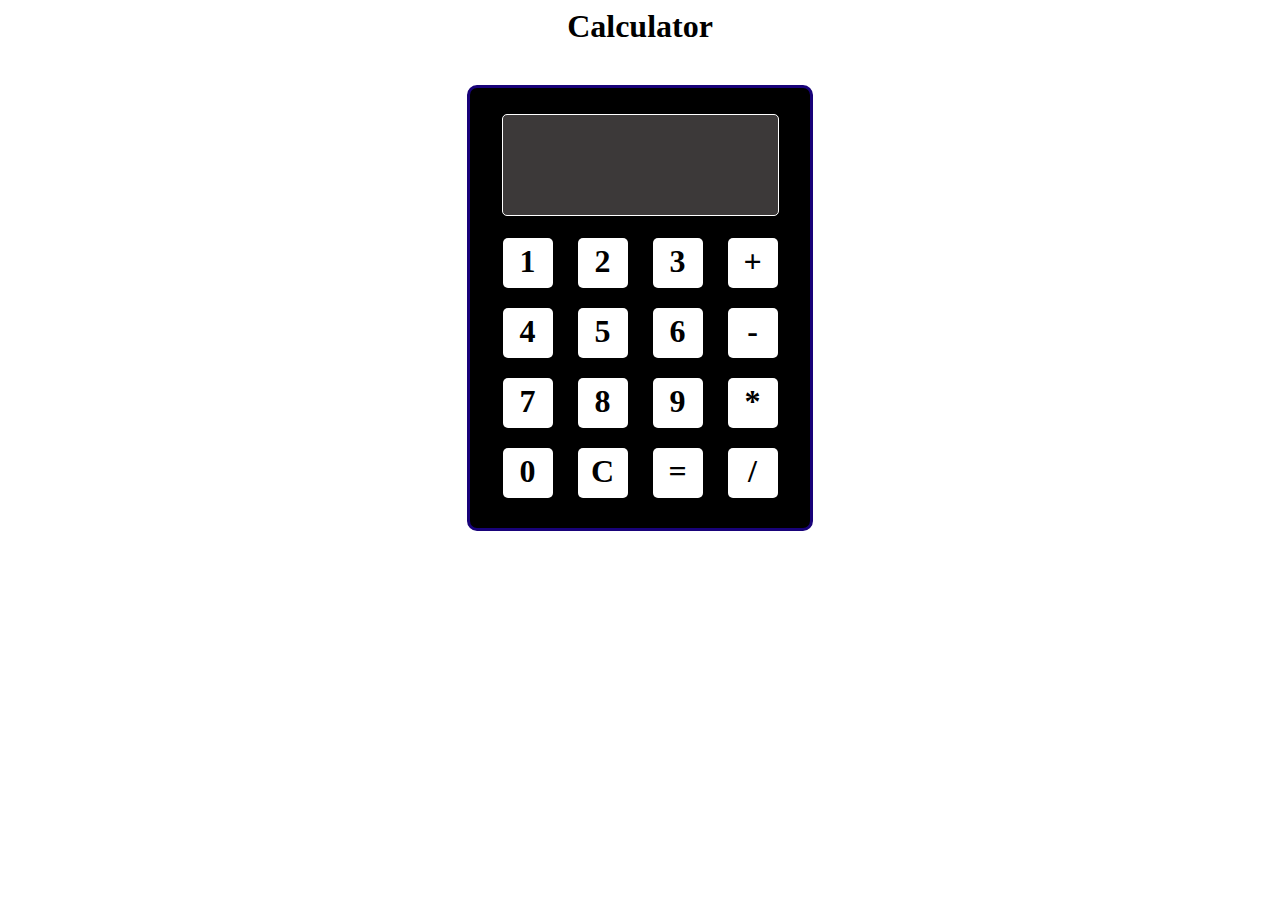
<file: calculator/index.html>
<!DOCTYPE html>
<html lang="en">
<head>
    <meta charset="UTF-8">
    <meta name="viewport" content="width=device-width, initial-scale=1.0">
    <title>Simple Calculator</title>
    <link rel="stylesheet" href="style.css">
</head>
<body>
    <h1 style="color: black;"> Calculator</h1>
    <div class="container">
        <div class="display"><textarea id="operation" cols="30" rows="10"></textarea>
        <p id="result"></p>
        </div>
        <div class="btn"><h1 onclick="writ(this)">1</h1></div>
        <div class="btn"><h1 onclick="writ(this)">2</h1></div>
        <div class="btn"><h1 onclick="writ(this)">3</h1></div>
        <div class="btn"><h1 onclick="writ(this)">+</h1></div>
        <div class="btn"><h1 onclick="writ(this)">4</h1></div>
        <div class="btn"><h1 onclick="writ(this)">5</h1></div>
        <div class="btn"><h1 onclick="writ(this)">6</h1></div>
        <div class="btn"><h1 onclick="writ(this)">-</h1></div>
        <div class="btn"><h1 onclick="writ(this)">7</h1></div>
        <div class="btn"><h1 onclick="writ(this)">8</h1></div>
        <div class="btn"><h1 onclick="writ(this)">9</h1></div>
        <div class="btn"><h1 onclick="writ(this)">*</h1></div>
        <div class="btn"><h1 onclick="writ(this)">0</h1></div>
        <div class="btn"><h1 onclick="clr()">C</h1></div>
        <div class="btn"><h1 onclick="result()">=</h1></div>
        <div class="btn"><h1 onclick="writ(this)">/</h1></div> 
    </div>
    <script>
        function writ(element){
            var nmber=element.innerHTML;
            document.getElementById("operation").value+=nmber;
        }
         function result(element){
            var operation=document.getElementById("operation").value;
            var flag=isEvaluableExpression(operation);
            if(flag){
                let rst=eval(operation);
                document.getElementById("result").innerHTML=rst;
            }
            else{
                document.getElementById("result").innerHTML="syntaxError"
            }        
        }
        function clr(){
            document.getElementById("operation").value="";
            if(document.getElementById("result").innerHTML=="syntaxError")
                document.getElementById("result").innerHTML="";
        }

        function isEvaluableExpression(str) {
        try {
            eval(str);
            return true; // No syntax error, the string is evaluable
        } catch (e) {
            if (e instanceof SyntaxError) {
                return false; // Syntax error, the string is not evaluable
            } else {
                throw e; // Some other error occurred
            }
        }
        }
    </script>
</body>
</html>
</file>
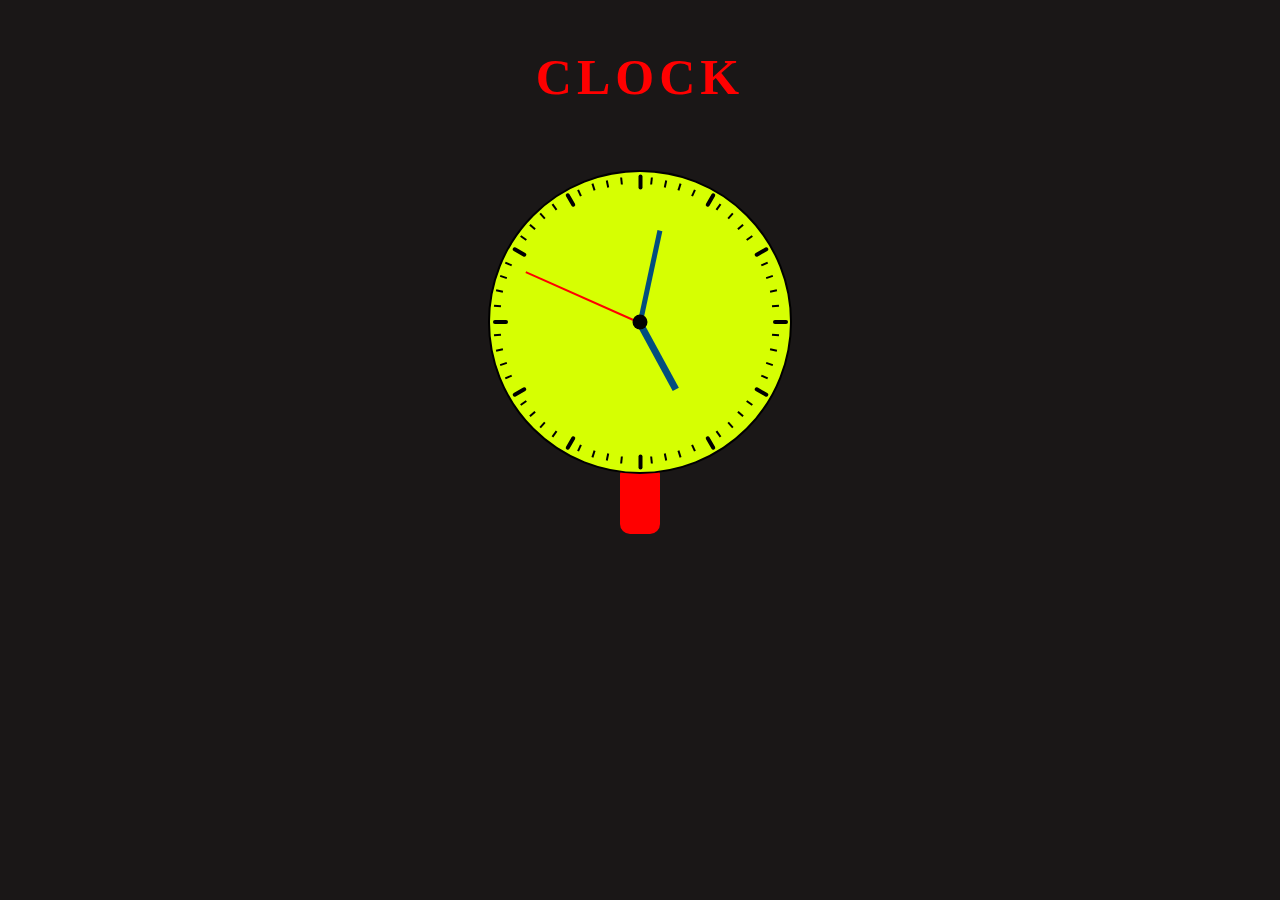
<file: Clock/index.html>
<!DOCTYPE html>
<html lang="en">
    <link rel="stylesheet" href="style.css">
<head>
    <meta charset="UTF-8">
    <meta name="viewport" content="width=device-width, initial-scale=1.0">
    <title>Document</title>
</head>
<body>
    <h1>CLOCK</h1>
    <div class="clock">
        <div id="hr" class="hour"></div>
        <div id="minute" class="min"></div>
        <div class="hour1"></div>
        <div class="cntr"></div>
    </div>
    <div class="stand">
        <div class="vertical"></div>
        <div class="horizontal"></div>
    </div>
<script src="jq.js"></script>
<script src="script.js"></script>
</body>
</html>
</file>
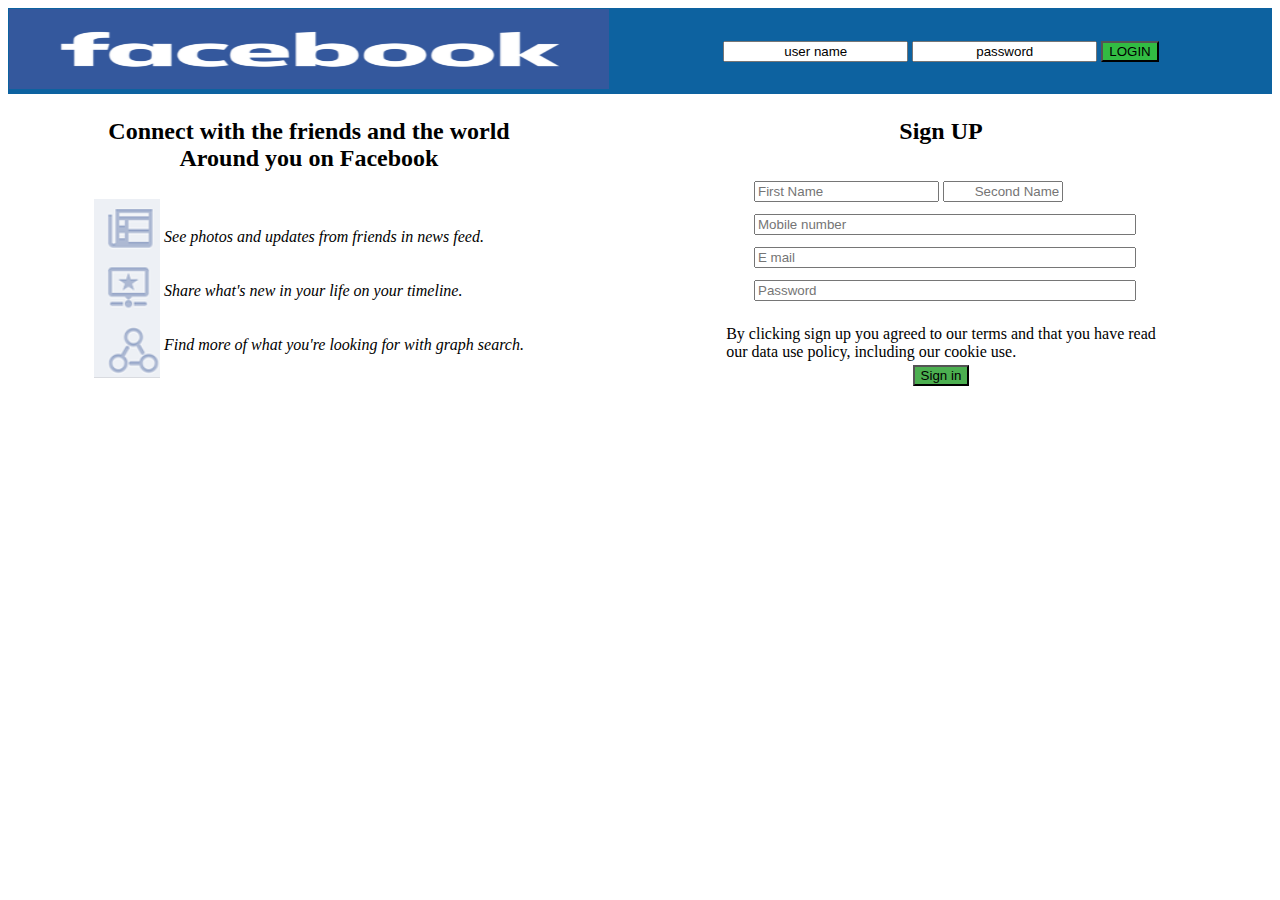
<file: facebook_p1/index.html>
<!DOCTYPE html>
<html lang="en">
<head>
    <meta charset="UTF-8">
    <meta name="viewport" content="width=device-width, initial-scale=1.0">
    <title>Document</title>
</head>
<body>
    <table cellspacing="0">
        <tr bgcolor="#0d62a0">
            <!-- 1main -->
                    <td >
                        <img src="fblogo.png" width="600" height="80">

                    </td>
                    <td width="100%" align="center">
                    <input type="text" style="text-align: center;" value="user name">      <input type="text" style="text-align: center;" value="password">
                    <input type="submit" style="background-color: #42e01fb7;" value="LOGIN">

                    </td>
        </tr>
        <tr>
            <!-- 2main -->
                    <td align="center">
                        <table>
                            <tr>
                                <td align="center">
                                    <font><h2 >Connect with the friends and the world <br>Around you on Facebook</h2></font>
                                </td>
                            </tr>
                            <tr>
                               <td>
                                <table>
                                    <tr>
                                        <td>
                                            <img src="icons.png" alt="">
                                        </td>
                                        <td>
                                           
                                             <i>See photos and updates from friends in news feed.</i> <br> <br> <br>                                                   
                                             <i>Share what's new in your life on your timeline.</i> <br> <br> <br>
                                             <i>Find more of what you're looking for with graph search.</i>
                                        </td>
                                    </tr>
                                </table>
                               </td>

                            </tr>
                        </table>
                    </td>
                    <td align="center">
                        <table>
                            <tr>
                                <td>
                                    <h2>
                                        Sign UP
                                    </h2>
                                </td>
                                
                            </tr>
                            <tr>
                                <table cellspacing="10">
                                    <!-- form -->
                                    <tr>
                                        <td>
                                            <input type="text"  placeholder="First Name">  
                                            <input type="text" style="text-align: right; width: 30%;  "  placeholder="Second Name">
                                        </td>
                            
                                    </tr>
                                    <tr>
                                        <td>

                                            <input type="number" style="width: 100%; " placeholder="Mobile number">
                                        </td>
                                    </tr>
                                    <tr>
                                        <td>

                                            <input type="email" style="width: 100%;" placeholder="E mail">
                                        </td>
                                    </tr>
                                    <tr>
                                        <td>
                                            <input type="password" style="width: 100%;" placeholder="Password">
                                        </td>
                                    </tr>
                                    <tr>
                                        <table>
                                            <tr>
                                                <td>
                                                    <font>By clicking sign up you agreed to our terms and that you have read <br> our data use policy, 
                                                        including our cookie use.  </font>
                                                </td>
                                            </tr>
                                            <tr>
                                                <td align="center">
                                                   <input type="submit" style="background-color: #4CAF50;" value="Sign in">
                                                </td>
                                            </tr>
                                        </table>
                                    </tr>
                                    
                                    
                                </table>                                        
                            </tr>
                        </table>
                    </td>
          </tr>
    </table>
    
</body>
</html>
</file>
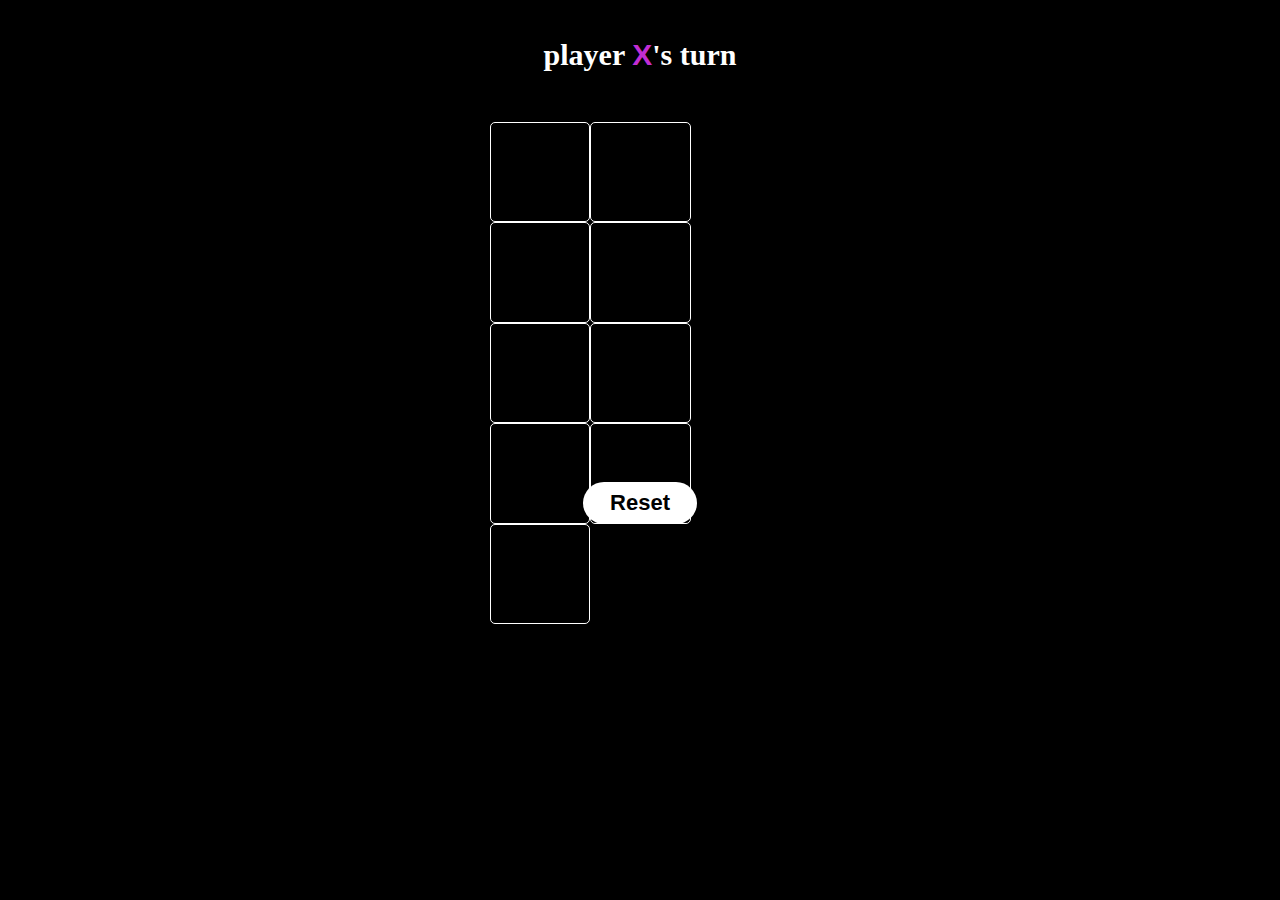
<file: Tic_Tac_Toe/index.html>
<!DOCTYPE html>
<html lang="en">
<head>
    <meta charset="UTF-8">
    <meta name="viewport" content="width=device-width, initial-scale=1.0">
    <title>Tic Tac Toe</title>
    <link rel="stylesheet" href="style.css">
</head>
<body>
    <h3 id="turn">player <span class='xspan'>X</span>'s turn</h3>
    <div class="container">
        <div ><h1></h1></div>
        <div ><h1></h1></div>
        <div ><h1></h1></div>
        <div ><h1></h1></div>
        <div ><h1></h1></div>
        <div ><h1></h1></div>
        <div ><h1></h1></div>
        <div ><h1></h1></div>
        <div ><h1></h1></div>
    </div>
    <h3 id="wonStatus"></h3>
    <button id="reset" onclick="reset()">Reset</button>
<script src="script.js"></script>
</body>
</html>
</file>
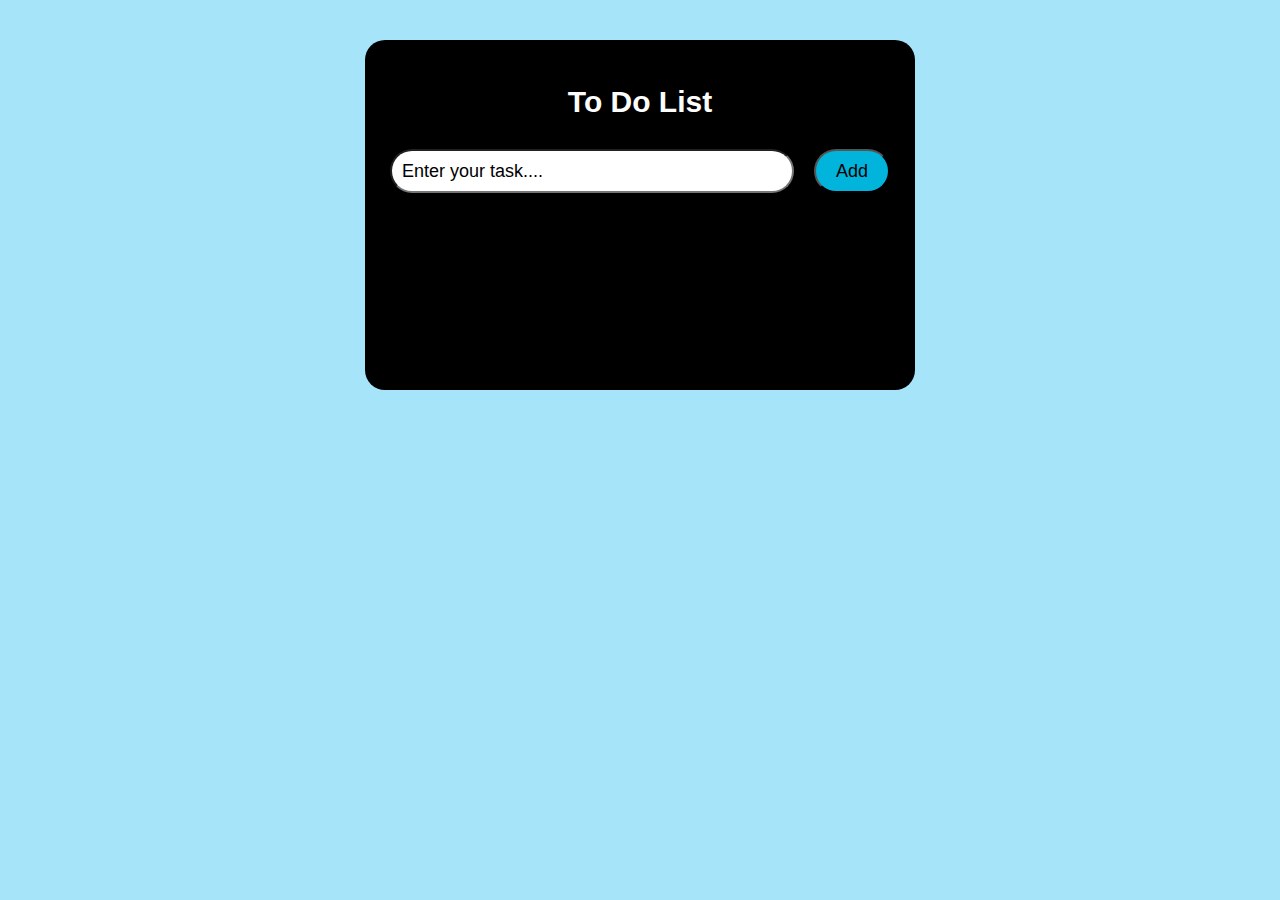
<file: To_Do_List/index.html>
<!DOCTYPE html>
<html lang="en">
<head>
    <meta charset="UTF-8">
    <meta name="viewport" content="width=device-width, initial-scale=1.0">
    <title>To Do List</title>
    <link rel="stylesheet" href="style.css">
</head>
<body>
    <div class="container">
        <h2>To Do List</h2>
        <div class="task">
            <input type="text" id="list_entered" value="Enter your task...."><button id="add">Add</button>
        </div>
        <div id="whole_list">
    </div>
    </div>
    <script src="jq.js"></script>
    <script src="script.js"></script>
</body>
</html>
</file>
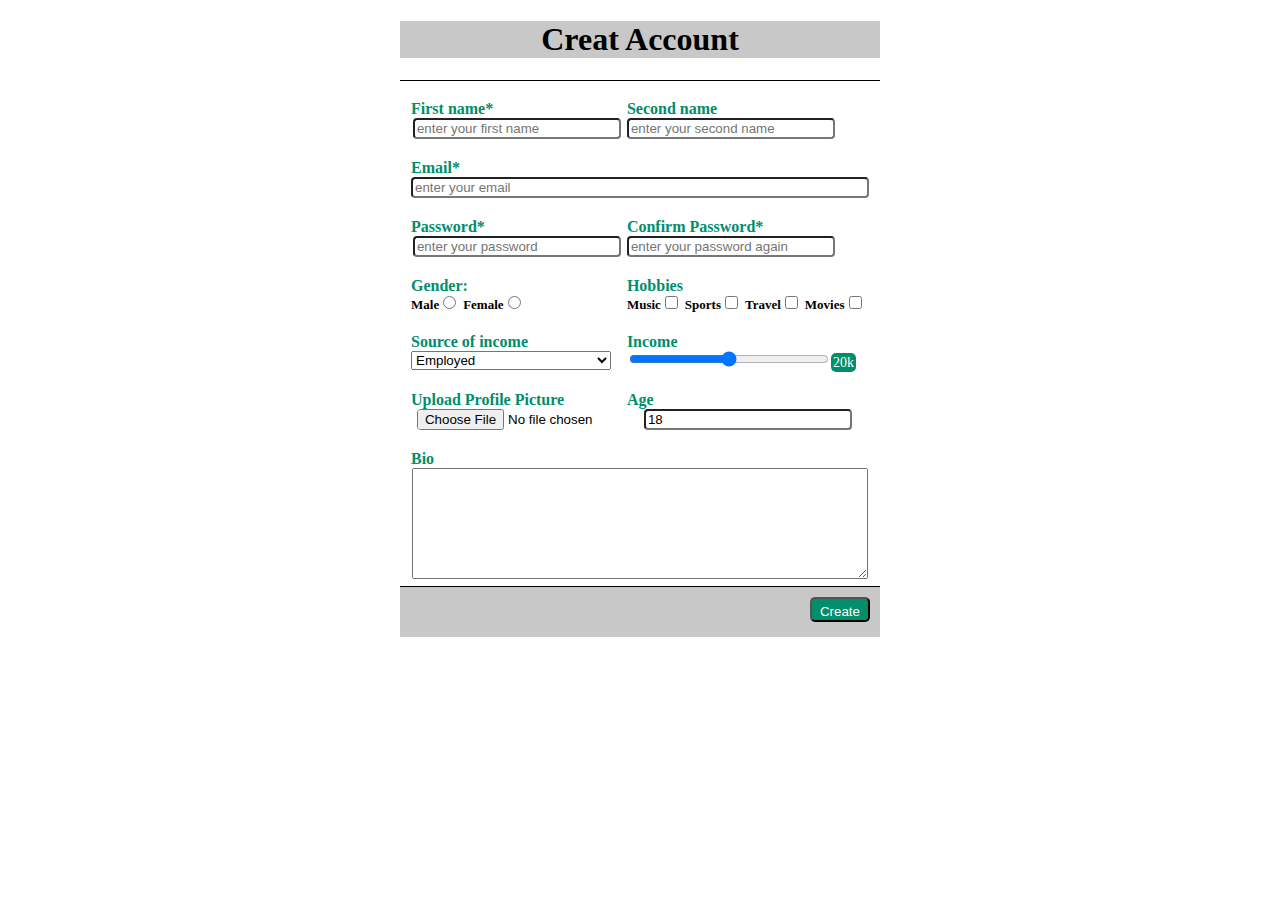
<file: registerForm.html>
<!DOCTYPE html>
<html lang="en">
<head>
    <meta charset="UTF-8">
    <meta name="viewport" content="width=device-width, initial-scale=1.0">
    <title>Assignment_3</title>  
    <style>
        .container{
            margin: auto;
            background-color: rgb(255, 255, 255);
            text-align: center;
            width: 480px;
            margin-bottom: 0px;
        }
        .container .form{
            margin-top: 0px;
            border-bottom: black solid 1px;
            border-top: black solid 1px;
        }
        .container .head{
            width: 100%;
            height: fit-content;
            background-color: rgb(200, 200, 200);
        }
        .footer{
            width:100%;
            background-color: rgb(200, 200, 200);
            float: right;
            height: 50px;
        }
        p{
            text-align: left;
            margin-bottom: 0px;
            color:#008e6b;
            font-weight:bold;
        }

        input{
            margin-top: 0px;
            border-radius: 4px;
        }
        .closs{
            margin-left: 0px;
            padding: 0px;
            font-size: 13px;
            font-weight: bold;
        }
        .fullWidth{
            width:450px;
        }
        .ip{
            width:200px;
        }
        .createButton{
            margin: 10px 10px;
           float:right;
           height: 25px;
           width: 60px;
           background-color:#008e6b;
           color: white;
           border-radius: 5px;
           padding: 5px;
        
        }
    </style>
</head>
<body>
    <div class="container">
        <div class="head">
            <!-- header -->
            <h1 bgcolor="#9e9e9e">Creat Account</h1>
        </div>
        <div class="form">
            <!-- form -->
            <table align="center">
                <tr>
                    <td>
                        <p>First name*</p>
                        <input type="text" class="ip" placeholder="enter your first name" required>
                    </td>
                    <td align="left">
                        <p>Second name</p>
                        <input type="text" class="ip" placeholder="enter your second name">
                    </td>
                </tr>
                <tr>
                    <td colspan="2" align="left">
                        <p>Email*</p>
                        <input type="email" placeholder="enter your email" class="fullWidth" required>
                    </td>
                </tr>
                <tr>
                    <td>
                        <p>Password*</p>
                        <input type="password" class="ip" placeholder="enter your password" required>
                    </td>
                    <td align="left">
                        <p>Confirm Password*</p>
                        <input type="password" class="ip" placeholder="enter your password again">
                    </td>
                </tr>
                <tr>
                    <td align="left">
                        <p>Gender:</p>
                        <label for="Male" class="closs">Male</label>
                        <input type="radio" name="gender" class="closs" value="Male" id="Male">
                        <label for="Female" class="closs">Female</label>
                        <input type="radio" class="closs" name="gender" value="Female" id="Female">
                    </td>
                    <td align="left">
                        <p>Hobbies</p>
                       <span><label for="music" class="closs">Music</label>
                        <input type="checkbox" id="music" class="closs">                        
                        <label for="sports" class="closs">Sports</label>
                        <input type="checkbox" id="sports" class="closs">
                        <label for="travel" class="closs">Travel</label>
                        <input type="checkbox" id="travel" class="closs">
                        <label for="movies" class="closs">Movies</label>
                        <input type="checkbox" id="movies" class="closs"></span> 
                    </td>
                </tr>
                <tr>
                    <td align="left">
                        <p>Source of income</p>
                        <select name="Source" id="source" class="ip">
                        <option value="emp">Employed</option>
                        <option value="unemp">Student</option>
                        </select>
                    </td>
                    <td align="left">
                        <p>Income</p>
                        <input type="range" class="ip" max="20" min="0" step="5"><span style="background-color:#008e6b; color: white; border-radius: 5px; font-size: 14px; padding: 2px;">20k</span>
                    </td>
                    <tr>
                        <td>
                            <p>Upload Profile Picture</p>
                            <input type="file" class="ip">
                        </td>
                        <td>
                            <p>Age</p>
                            <input type="number" class="ip" value="18">
                        </td>
                    </tr>
                    <tr >
                        <td colspan="2">
                            <p>Bio</p>
                            <textarea name="Bio" id="" cols="50" rows="7" class="fullWidth"></textarea>
                        </td>
                    </tr>
                </tr>
            </table>
        </div>
        <div class="footer">
            <!-- footer -->
            <input type="submit" value="Create" class="createButton">
        </div>
    </div>
</body>
</html>
</file>
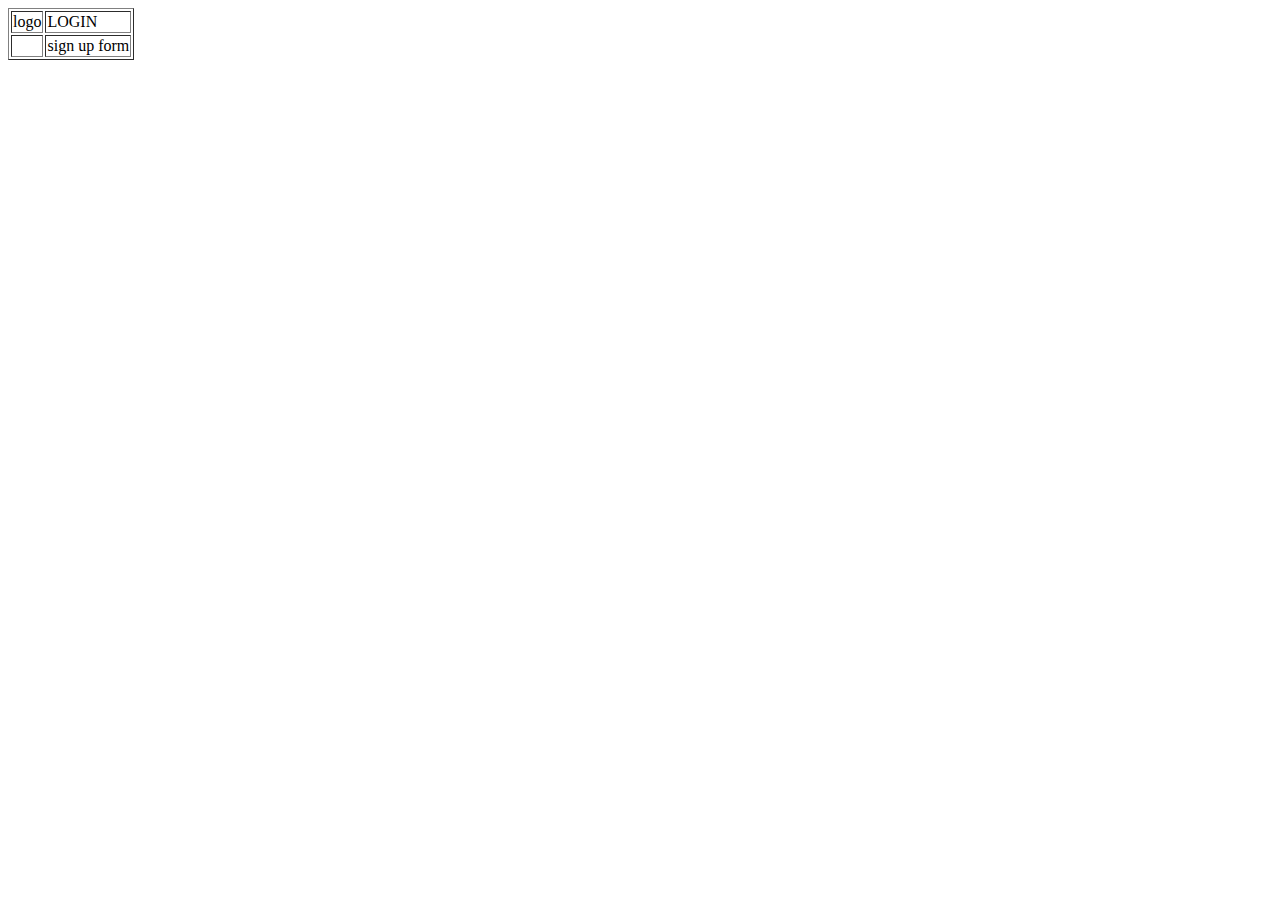
<file: facebook_p1/tst.html>
<!DOCTYPE html>
<html lang="en">
<head>
    <meta charset="UTF-8">
    <meta name="viewport" content="width=device-width, initial-scale=1.0">
    <title>Document</title>
</head>
<body>
    <table border="1">
        <tr>
            <td>
                logo
            </td>
            <td>
                LOGIN
            </td>
        </tr>
        <tr>
            <td>
                
            </td>
            <td>
                sign up form
            </td>
        </tr>
    </table>
</body>
</html>
</file>
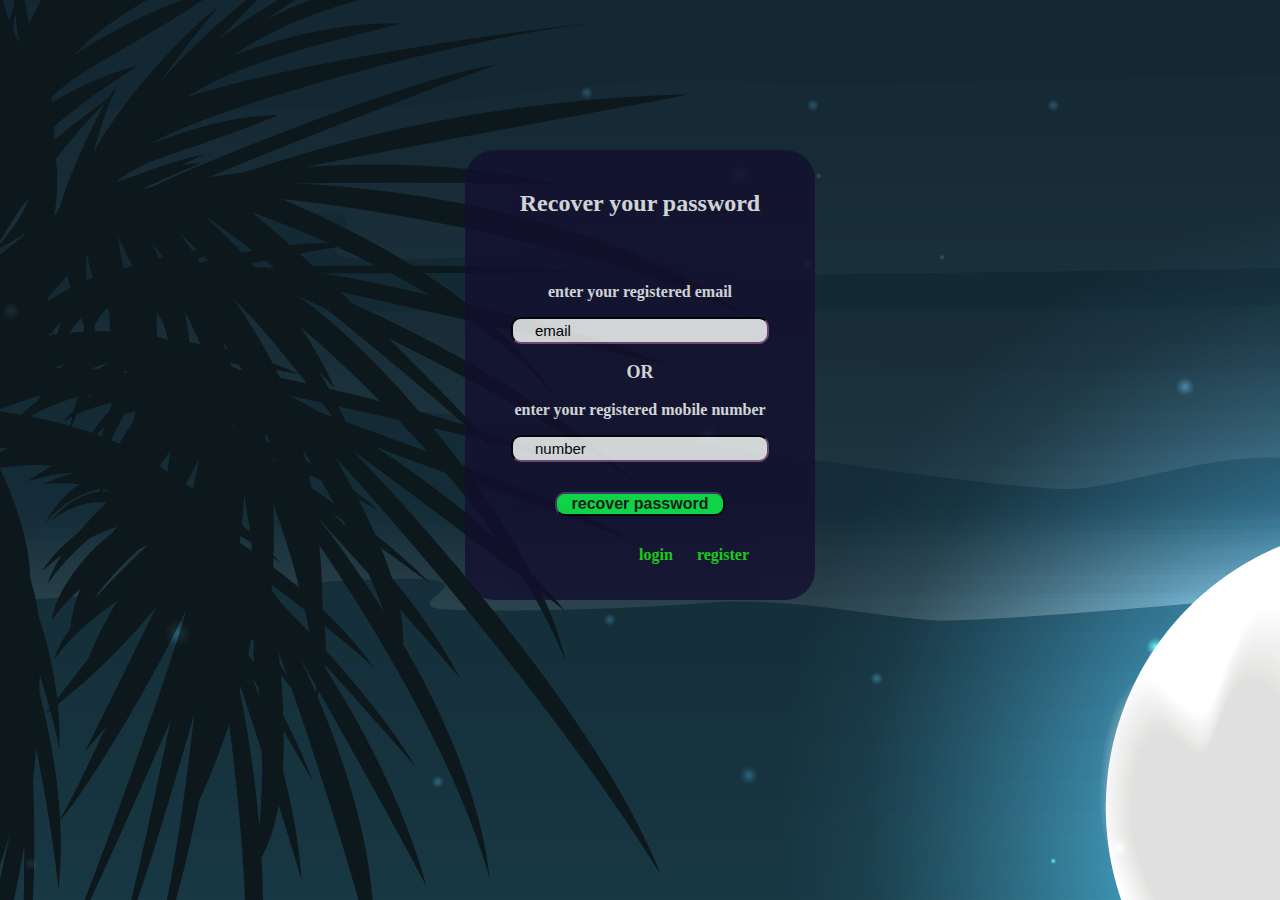
<file: LoginModule/forgot.html>
<!DOCTYPE html>
<html lang="en">
<head>
    <meta charset="UTF-8">
    <meta name="viewport" content="width=device-width, initial-scale=1.0">
    <title>Document</title>
    <style>
        body{
            background-image: url(bgimg.jpg);
        }
         div{
            color: rgb(254, 253, 253);
            background-color: rgb(19, 15, 47);
            width: 350px;
            height: 450px;
            margin: 150px auto auto auto;
            border-radius: 30px;
            /* background-image: url(bgimg.jpg); */
            background-size: 100%;
            opacity: 0.8;
        }
        .inp{
            width: 250px; 
            text-align: left;
            border-color: rgb(49, 29, 46);
            border-radius: 10px;
            font-size: large;
        }
        .inp::placeholder {
            color: black;
            font-weight:250px;
            padding-left: 20px;
            font-size: 15px;
        }
        .but{
            color: rgb(23, 32, 23);
            background-color: rgb(15, 254, 75);
            border-radius: 10px;
            width:170px;
            font-weight: bold;
            font-size: medium;
            border-color: rgb(15, 14, 22);
        }
        a {
             margin-right: 20px;
             color: rgb(29, 237, 21);
             text-decoration: none;
        }

    </style>
</head>
<body>
    <div>
        <table align="center" cellspacing="10" cellpadding="10">
            <tr>
                <td align="center"><h2><b>Recover your password</b></h2></td>
            </tr>
            <tr>
                <td align="center">
                    <p ><b>enter your registered email</b></p>
                    <input type="text" placeholder="email" class="inp"><br>
                    <p style="font-size: 18px;font-weight: bold;">OR</p>
                    <p><b>enter your registered mobile number</b></p>
                    <input type="number" placeholder="number" class="inp">
                </td>
            </tr>
            <tr>
                <td align="center">
                    <input type="button" value="recover password" class="but">
                </td>
            </tr>
            <tr>
               <td align="right">
                <a href="login.html"><b>login</b></a>
                <a href="register.html"><b>register</b></a>
               </td>
            </tr>
        </table>
    </div>
</body>
</html>
</file>
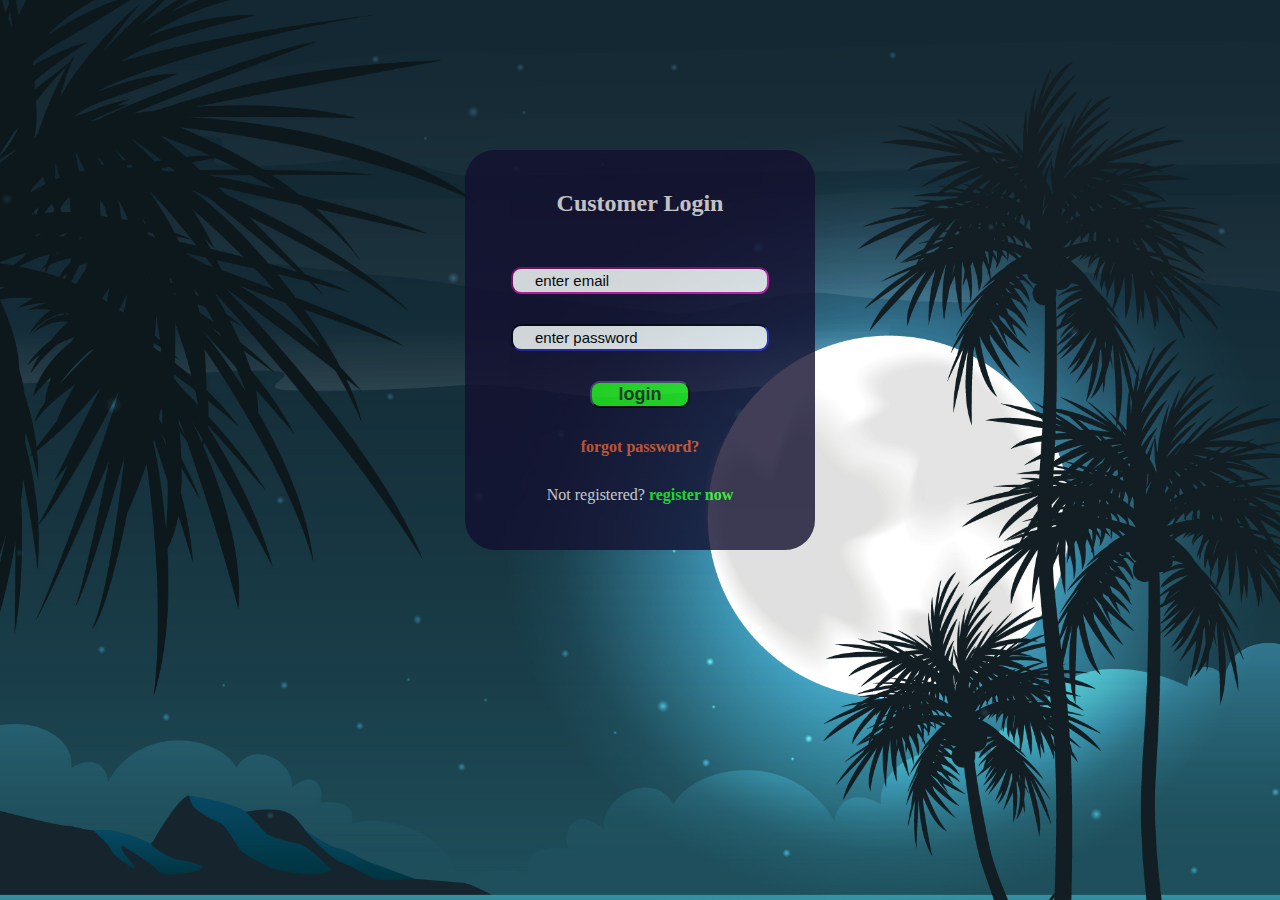
<file: LoginModule/login.html>
<!DOCTYPE html>
<html lang="en">
<head>
    <meta charset="UTF-8">
    <meta name="viewport" content="width=device-width, initial-scale=1.0">
    <title>Login module</title>
    <style>
        body{
            background-image: url(bgimg.jpg);
            background-size: 100%;
        }
        div{
            color: rgb(237, 230, 230);
            background-color: rgb(19, 15, 47);
            width: 350px;
            height: 400px;
            margin: 150px auto auto auto;
            border-radius: 30px;
            /* background-image: url(bgimg.jpg); */
            background-size: 100%;
            opacity: 0.8;
        }
        .email{
            width: 250px; 
            text-align: left;
            border-color: rgb(216, 19, 180);
            border-radius: 10px;
            font-size: large;
        }
        .email::placeholder {
            color: black;
            font-weight:250px;
            padding-left: 20px;
            font-size: 15px;
        }
        .pass{
            width: 250px; 
            text-align: left;
            border-color: rgb(19, 20, 99);
            border-radius: 10px;
            font-size: large;
        }
        .pass::placeholder {
            color: black;
            font-weight:250px;
            padding-left: 20px;
            font-size: 15px;
        }
        .but{
            color: rgb(29, 50, 29);
            background-color: rgb(29, 237, 21);
            border-radius: 10px;
            width: 100px;
            font-weight: bold;
            font-size: large;
            border-color: rgb(15, 14, 22);
        }
        a{
            text-decoration: none;
        }

    </style>
</head>
<body>
    <div>
    <table align="center" cellpadding="10" cellspacing="10">
        <tr>
            <td><h2 align="center" style=" border-radius: 10px;">Customer Login</h2></td>
        </tr>
        <tr>
            <td>
                <input type="email" placeholder="enter email" class="email">
            </td>
        </tr>
        <tr>
            <td>
                <input type="password" placeholder="enter password" class="pass">
            </td>
        </tr>
        <tr>
            <td align="center">
                <input type="button" value="login" class="but">
            </td>
        </tr>
        <tr>
            <td align="center">
                <a href="forgot.html" style="color: rgb(225, 89, 39);"><b>forgot password?</b></a>
            </td>
        </tr>
        <tr>
            <td align="center">
                Not registered? <a href="register.html" style="color: rgb(29, 237, 21);"><b>register now</b></a>
            </td>
        </tr>
    </table>
</div>
</body>
</html>
</file>
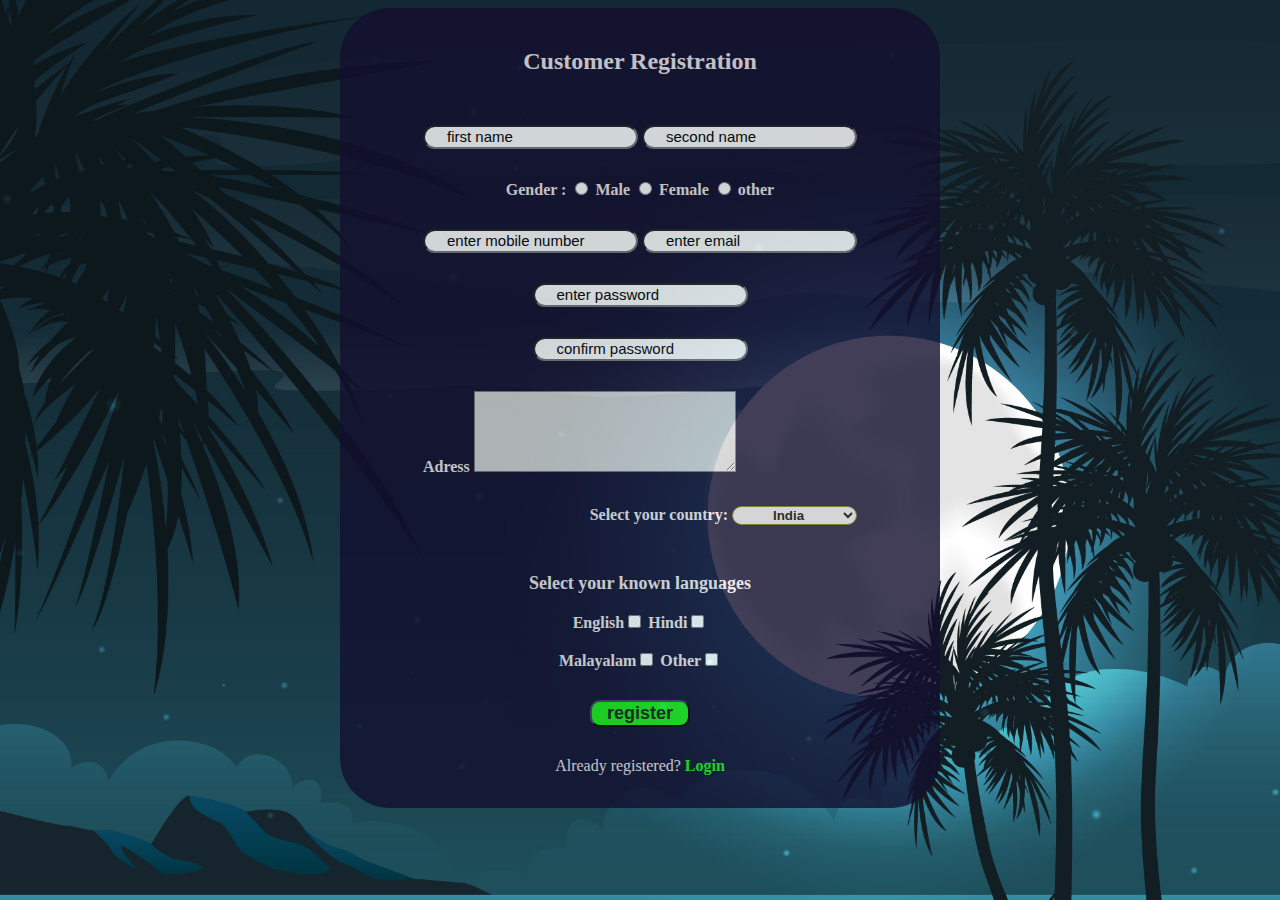
<file: LoginModule/register.html>
<!DOCTYPE html>
<html lang="en">
<head>
    <meta charset="UTF-8">
    <meta name="viewport" content="width=device-width, initial-scale=1.0">
    <title>Login module</title>
    <style>
        body{
            background-image: url(bgimg.jpg);
            background-size: 100%;
        }
        div{
            color: rgb(237, 230, 230);
            width: 600px;
            height: 800px;
            margin: auto;
            background-color:rgb(19, 15, 47) ;
            opacity: 0.8;
            border-radius: 50px;
        }
        .name{
            text-align: left;
            font-size:medium;
            border-radius: 20px;
        }
        .name::placeholder{
            color: black;
            font-weight:250px;
            padding-left: 20px;
            font-size: 15px;
        }
        .country{
            color: black;
        
        }
        .cntry{
            color: black;
            opacity: 100;
            font-weight: bold;
            border-radius: 30px;
            border-color: rgb(95, 107, 11);
            text-align: center;
            background-color:#D3D3D3 ;
        }
        .regbutton{
            width:100px;
            color: rgb(22, 35, 22);
            background-color: rgb(29, 237, 21);
            border-radius: 10px;
            font-weight: bold;
            font-size: large;
            border-color: rgb(15, 14, 22);
        }
        .adress{
            background-color: #D3D3D3;
        }
        a{
            text-decoration:none;
        }
    </style>
</head>
<body>
    <div>
        <table align="center" cellpadding="10" cellspacing="10">
            <tr>
                <td align="center">
                    <h2>Customer Registration</h2>
                </td>
            </tr>
            <tr>
                <td>
                    <input type="text" placeholder="first name" class="name" align="left">
                    <input type="text" placeholder="second name" class="name" align="right">
                </td>
            </tr>
            <tr>
                <td align="center">
                    <b>Gender :</b>
                    <input type="radio" name="gender" value="male" class="gender"> <b>Male</b>
                    <input type="radio" name="gender" value="female"  class="gender"> <b>Female</b>
                    <input type="radio" name="gender" value="other"  class="gender"> <b>other</b>
                </td>
            </tr>
            <tr>
               <td align="center">
                <input type="number" placeholder="enter mobile number" class="name">
                <input type="email" placeholder="enter email" class="name">
               </td>
            </tr>
            <tr>
                <td align="center">
                    <input type="password" placeholder="enter password" class="name">
                </td>
            </tr>
            <tr>
                <td align="center">

                    <input type="password" placeholder="confirm password" class="name">
                </td>
            </tr> 
            <tr>
                <td align="left">
                    <label for="Adress"><b>Adress</b></label>
                    <textarea name="Adress" id="Adress" cols="30" rows="5" class="adress"></textarea>
                </td>
            </tr>
            <tr>
                <td align="right">
                    <label for="country"><b>Select your country:</b></label>
                    <select id="country" name="country" class="cntry">
                        <option value="ind" class="country"><b>India</b></option>
                        <option value="usa" class="country"><b>United States</b></option>
                        <option value="canada" class="country"><b>Canada</b></option>
                        <option value="uk" class="country"><b>United Kingdom</b></option>
                        <option value="aus" class="country"><b>Australia</b></option>
                        <option value="nz" class="country"><b>Newzeland</b></option>
                        <option value="sl" class="country"><b>Sri Lanka</b></option>
                        <option value="pak" class="country"><b>Pakistan</b></option>
                    </select>
                </td>
            </tr>
            <tr>
                <td align="center">
                    <p style="font-size: large;"><b>Select your known languages</b></p>
                    <b>English</b><input type="checkbox" name="language" id="eng">
                    <b>Hindi</b><input type="checkbox" name="language" id="hin"><br><br>
                    <b>Malayalam</b><input type="checkbox" name="language" id="mal">
                    <b>Other</b><input type="checkbox" name="language" id="oth">
                </td>
            </tr>
            <tr>
                <td align="center">
                    <input type="button" value="register" class="regbutton">
                </td>
            </tr>
            <tr>
                <td align="center" >
                    Already registered? <a href="login.html" style="color: rgb(29, 237, 21);" ><b>Login</b></a>
                </td>
            </tr>
        </table>
    </div>
</body>
</html>
</file>
<file: calculator/style.css>
.container{
    display: flex;
    width: 300px;
    height:400px;
    border: rgb(24, 2, 121) solid 3px;
    margin:40px auto;
    padding: 20px;
    flex-wrap: wrap;
    flex-direction: row;
    justify-content:space-around ;
    align-items: center;
    align-content: flex-end;
    background-color: black;
    border-radius: 10px;
}
.btn{
    /* border: red solid 1px; */
    width:50px;
    height:50px;
    margin: 10px;
    background-color: rgb(255, 255, 255);
    border-radius: 5px;
}
.display{
    width: 275px;
    height: 100px;
    margin-bottom: 12px;
    background-color: rgb(60, 57, 57);
    border-radius: 5px;
    position: relative;
    border: white solid 1px;
}
h1{
    margin:5px 0px;
    padding: 0px;
    text-align: center;
    color:rgb(0, 0, 0);
}
#operation{
    position: absolute;
    padding: 0px 3px;
    top: 0px;
    right: 0px;
    height: 70%;
    width: 98%;
    background-color:transparent ;
    border: none;
    color: rgb(255, 255, 255);
    font-size: 30px;
    text-align: right;
    overflow: auto;
    white-space: normal;
    resize: none;
}
#operation:focus{
   outline: none;
}
#result{
    position: absolute;
    bottom: 0px;
    right: 10px;
    margin: 0px;
    font-size: 30px;
    font-weight: bold;
    color: white;

}
</file>
<file: Clock/style.css>
h1{
    margin-top: 40px;
    font-size: 50px;
    text-align: center;
    font-family: fantasy;
    color: rgb(255, 0, 0);
}
body{
    background-color: rgb(26, 23, 23);
    display: flex;
    justify-content: center;
    flex-direction: column;
    letter-spacing: 5px;
}
.clock{
    width: 300px;
    height: 300px;
    border-radius: 50%;
    margin: auto;
    background-color: #d6ff02;
    border: black solid 2px;
    position: relative;
    margin-top: 30px;
}
.stand{
    
    position: relative;
    background-color: rgb(255, 0, 0);
    width: 40px;
    height: 70px;
    border-radius: 10px;
    margin: auto;
    top: -10px;
    z-index: -1;
}
.min{
    height: 2px;
    background-color: rgb(255, 0, 0);
    width: 130px;
    position: absolute;
    top:150px;
    left: 145px;
    /* transform: rotate(-90deg); */
    transform-origin:  5px 50%;
    transition: all ease-in-out;
}
.hour{
    height: 5px;
    background-color: rgb(2, 78, 126);
    width: 100px;
    position: absolute;
    top:149px;
    left: 145px;
    /* transform: rotate(-90deg); */
    transform-origin:  5px 50%;

}
.hour1{
    height: 7px;
    background-color: rgb(2, 78, 126);
    width: 80px;
    position: absolute;
    top:148px;
    left: 145px;
    /* transform: rotate(-90deg); */
    transform-origin:  5px 50%;

}
.mark{
    position: absolute;
    top: 50%;
    left: 50%;
    transform: translate(-50%, -50%);
    width: 7px;
    height: 2px;
    background-color: rgb(0, 0, 0);
}
.cntr{
    position: absolute;
    top: 50%;
    left: 50%;
    transform: translate(-50%,-50%);
    background-color: rgb(0, 0, 0);
    height: 15px;
    width: 15px;
    border-radius: 50%;
}
</file>
<file: Tic_Tac_Toe/style.css>
body{
    background-color: black;
    display: flex;
    flex-direction: column;
    justify-content: center;
    align-items: center;

}
.container{
    margin-top: 20px;
    width: 300px;
    height: 300px;
    display: flex;
    flex-flow: row wrap;
}
.container div{
    width: 98.4px;
    height: 98.4px ;
    border: rgb(255, 255, 255) solid 1px;
    color: white;
    border-radius: 5px;
}
h1{
    color: white;
    text-align: center;
    margin: 0px;
    margin-top: 10px;
    padding: 0px;
    font-size: 50px;
    font-family: 'Trebuchet MS', 'Lucida Sans Unicode', 'Lucida Grande', 'Lucida Sans', Arial, sans-serif;
    transform: rotate(-5deg);
}
h3{
    color: #ffffff;
    text-align: center; 
    font-size: 30px;
}
.clicked1{
    background-color: #3ed699;
}
.clicked2{
    background-color: rgb(194, 45, 211);
}
.xspan{
    color:rgb(194, 45, 211) ;
    font-family:'Gill Sans', 'Gill Sans MT', Calibri, 'Trebuchet MS', sans-serif;
}
.ospan{
    color: rgb(32, 240, 236);
}
#reset{
    padding: 8px 27px;
    padding-bottom: 8px;
    font-size: 22px;
    font-weight: bold;
    font-family:'Trebuchet MS', 'Lucida Sans Unicode', 'Lucida Grande', 'Lucida Sans', Arial, sans-serif;
    color: #000000;
    background-color: white;
    border-radius: 30px;
    outline: none;
    border: none;
}
.borderflash{
    border: green solid 1.5px !important;
}
</file>
<file: To_Do_List/style.css>
body{
    background-color: #a5e4f9;
}
.container{
    margin: auto;
    padding: 25px;
    background-color: #000000;
    width: 500px;
   min-height: 300px;
    border-radius: 20px;
    /* box-shadow: 15px 15px  rgb(84, 136, 184); */
    height: fit-content;
    margin-top: 40px;
}
.task{
    margin-top: 30px;
    margin-bottom: 35px;
    display: flex;
    justify-content: space-around;
    gap: 20px;
}
#list_entered{
    width: 80%;
    height: 30px;
    border-radius: 50px;
    padding: 5px 10px;
    font-size: 18px;
}
#add{
    padding: 5px 20px;
    border-radius: 50px;
    cursor: pointer;
    background-color: #00b4db;
    font-size: 18px;
    font-family: 'Franklin Gothic Medium', 'Arial Narrow', Arial, sans-serif;
}
#add:active{
    background-color: #1edb00;
   color: rgb(0, 0, 0);
}
h2{
    text-align: center;
    color: rgb(254, 254, 254);
    font-size: 30px;
    margin-top: 20px;
    font-family: 'Trebuchet MS', 'Lucida Sans Unicode', 'Lucida Grande', 'Lucida Sans', Arial, sans-serif;
}
#whole_list{
    display: flex;
    flex-direction: column;
}
.list{
    display: flex;
    justify-content: space-between;
    align-items: center;
    margin-top: 15px;
    /* flex-direction: column; */
}
.contents{
    display: flex;
    justify-content: flex-start;
    align-items: center;
    gap: 10px;
    background-color: #0f48ff;
    width: 90%;
    padding: 5px;
    border-radius: 50px;
    text-wrap: wrap;

}
.checkbox{
    height: 25px;
    width: 25px;
    border-radius: 50%;
    background-color: #000000;
    position: relative;
    cursor: pointer;
}
.checkbox span{
    position: absolute;
    top: 50%;
    left: 50%;
    transform: translate(-50%, -50%);
    color: #1edb00;
    font-size: 18px;
    font-weight: bold;
    display: none;
}
.contents label{
    max-width: 90%;
   overflow-wrap:break-word ;
   font-size: 18px;
   font-weight: 600;
   color: rgb(255, 255, 255);
   font-family: 'Trebuchet MS', 'Lucida Sans Unicode', 'Lucida Grande', 'Lucida Sans', Arial, sans-serif;
}
.line{
    text-decoration: line-through;
    text-decoration-color: black;
}
.delete{
    height: 25px;
    width: 25px;
    border-radius: 50%;
    background-color: #f50300;
    position: relative;
    cursor: pointer;
}
.cross{
    width: 15px;
    height: 2px;
    border-radius: 10px;
    position: absolute;
    top: 50%;
    left: 50%;
    transform: translate(-50%, -50%) rotate(0deg);
    background-color: rgb(255, 255, 255);
}
.one{
    transform: translate(-50%, -50%) rotate(-45deg);
}
.two{
    transform: translate(-50%, -50%) rotate(45deg);
}
</file>
